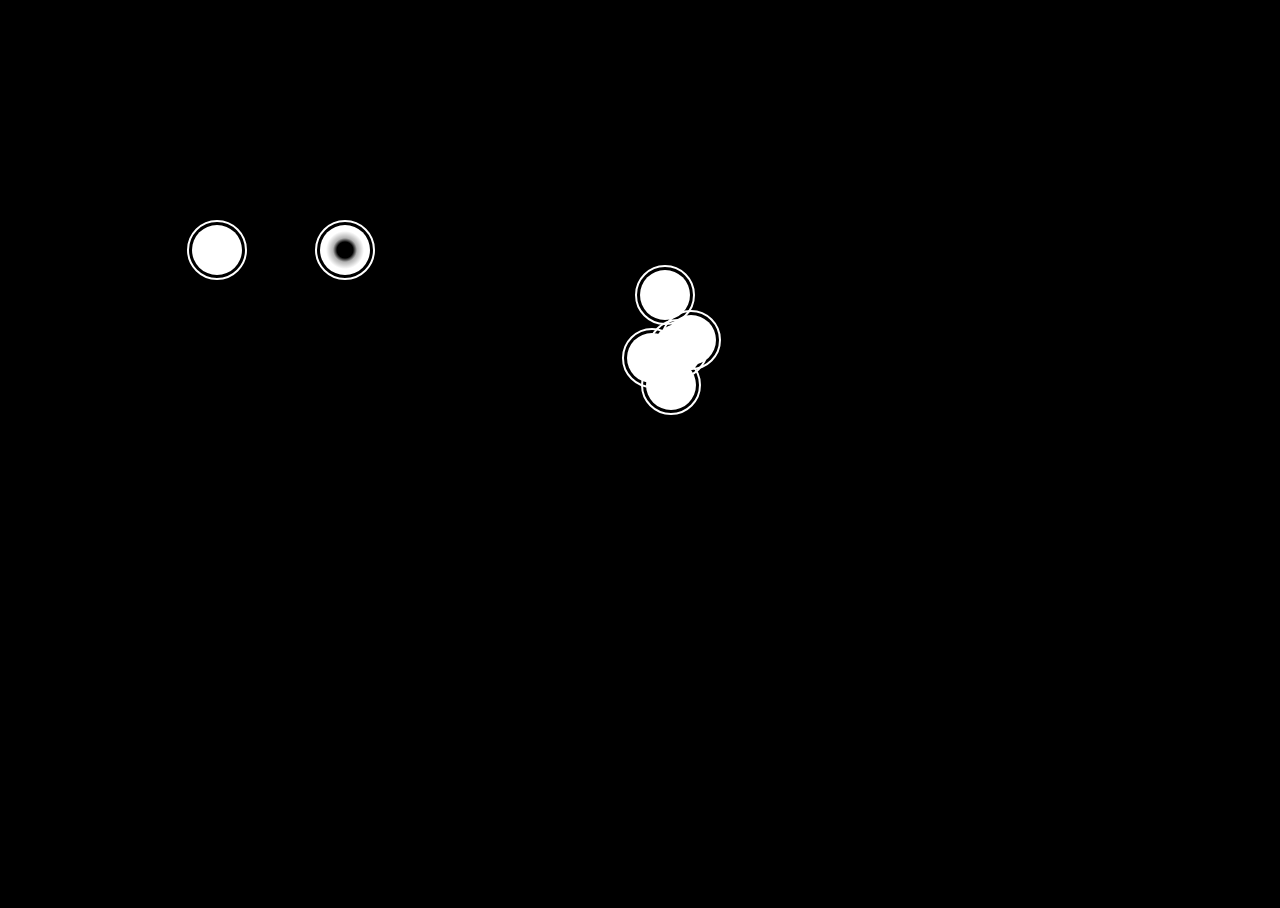
<file: resources/public/css/blob/index.html>
<!DOCTYPE html>
<html >
  <head>
    <meta charset="UTF-8">
    <title>Pulsating Blip</title>
    
    
    
    
        <link rel="stylesheet" href="css/style.css">

    
    
    
    
  </head>

  <body>

    <div class="blip b1"></div>
<div class="blip b2"></div>
<div class="blip b3"></div>
<div class="blip b4"></div>
<div class="blip b5"></div>

<div class="blip b6"></div>

<div class="blip b7"></div>
    
    
    
    
  </body>
</html>
</file>
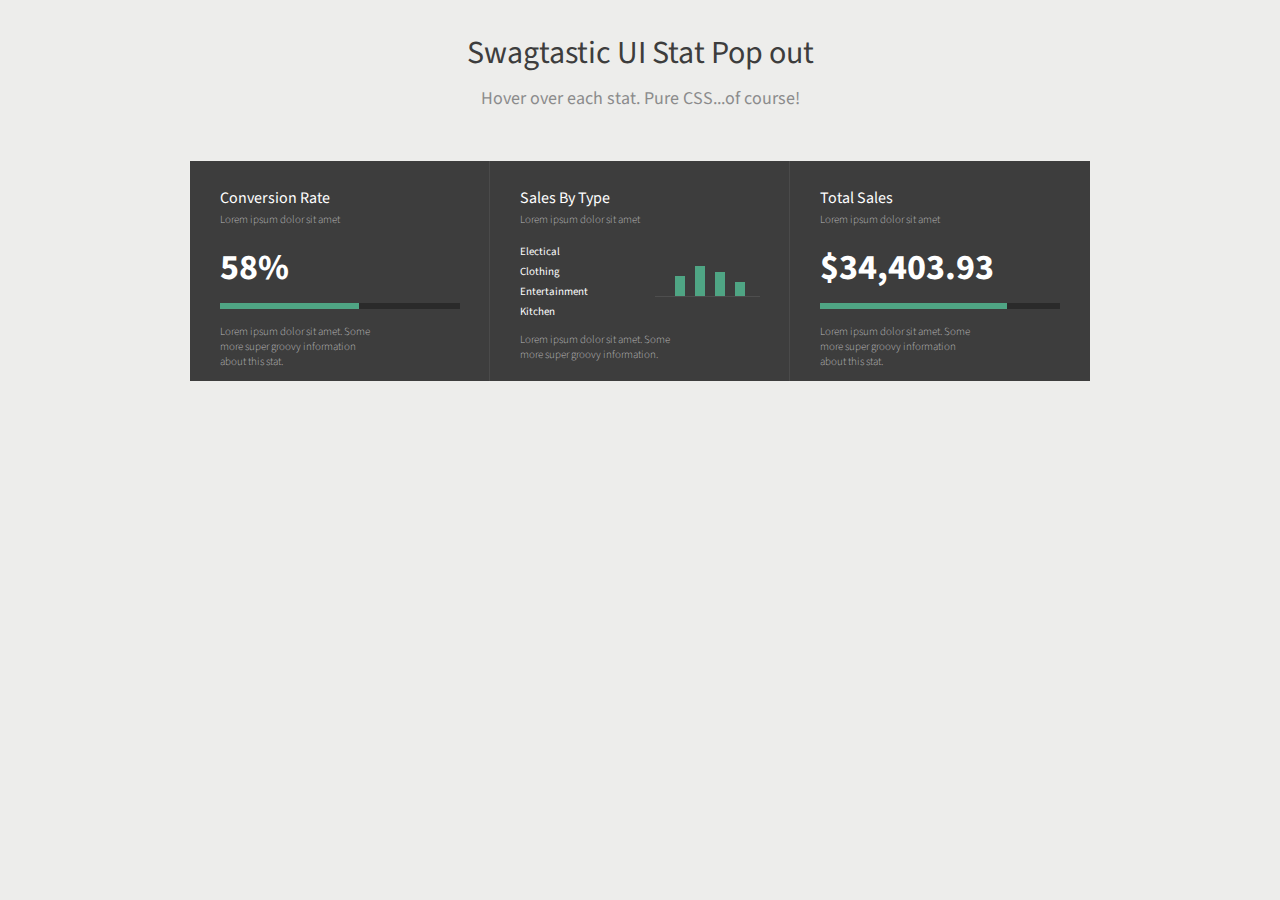
<file: resources/public/css/blocks/index.html>
<!DOCTYPE html>
<html >
  <head>
    <meta charset="UTF-8">
    <title>UI Statistic Pop Out CSS</title>
    
    
    
    
        <link rel="stylesheet" href="css/style.css">

    
    
    
    
  </head>

  <body>

    <div class='title'>
  <h1>
    Swagtastic UI Stat Pop out
  </h1>
  <h2>
    Hover over each stat. Pure CSS...of course!
  </h2>
</div>
<div class='ui'>
  <div class='ui_box'>
    <div class='ui_box__inner'>
      <h2>
        Conversion Rate
      </h2>
      <p>Lorem ipsum dolor sit amet</p>
      <div class='stat'>
        <span>58%</span>
      </div>
      <div class='progress'>
        <div class='progress_bar'></div>
      </div>
      <p>Lorem ipsum dolor sit amet. Some more super groovy information about this stat.</p>
    </div>
    <div class='drop'>
      <p>Take a closer look</p>
      <div class='arrow'></div>
    </div>
  </div>
  <div class='ui_box'>
    <div class='ui_box__inner'>
      <h2>
        Sales By Type
      </h2>
      <p>Lorem ipsum dolor sit amet</p>
      <div class='stat_left'>
        <ul>
          <li>
            Electical
          </li>
          <li>
            Clothing
          </li>
          <li>
            Entertainment
          </li>
          <li>
            Kitchen
          </li>
        </ul>
      </div>
      <div class='progress_graph'>
        <div class='progress_graph__bar--1'></div>
        <div class='progress_graph__bar--2'></div>
        <div class='progress_graph__bar--3'></div>
        <div class='progress_graph__bar--4'></div>
      </div>
      <p>Lorem ipsum dolor sit amet. Some more super groovy information.</p>
    </div>
    <div class='drop'>
      <p>Take a closer look</p>
      <div class='arrow'></div>
    </div>
  </div>
  <div class='ui_box'>
    <div class='ui_box__inner'>
      <h2>
        Total Sales
      </h2>
      <p>Lorem ipsum dolor sit amet</p>
      <div class='stat'>
        <span>$34,403.93</span>
      </div>
      <div class='progress'>
        <div class='progress_bar--two'></div>
      </div>
      <p>Lorem ipsum dolor sit amet. Some more super groovy information about this stat.</p>
    </div>
    <div class='drop'>
      <p>Take a closer look</p>
      <div class='arrow'></div>
    </div>
  </div>
</div>
    <script src='http://cdnjs.cloudflare.com/ajax/libs/jquery/2.1.3/jquery.min.js'></script>

        <script src="js/index.js"></script>

    
    
  </body>
</html>
</file>
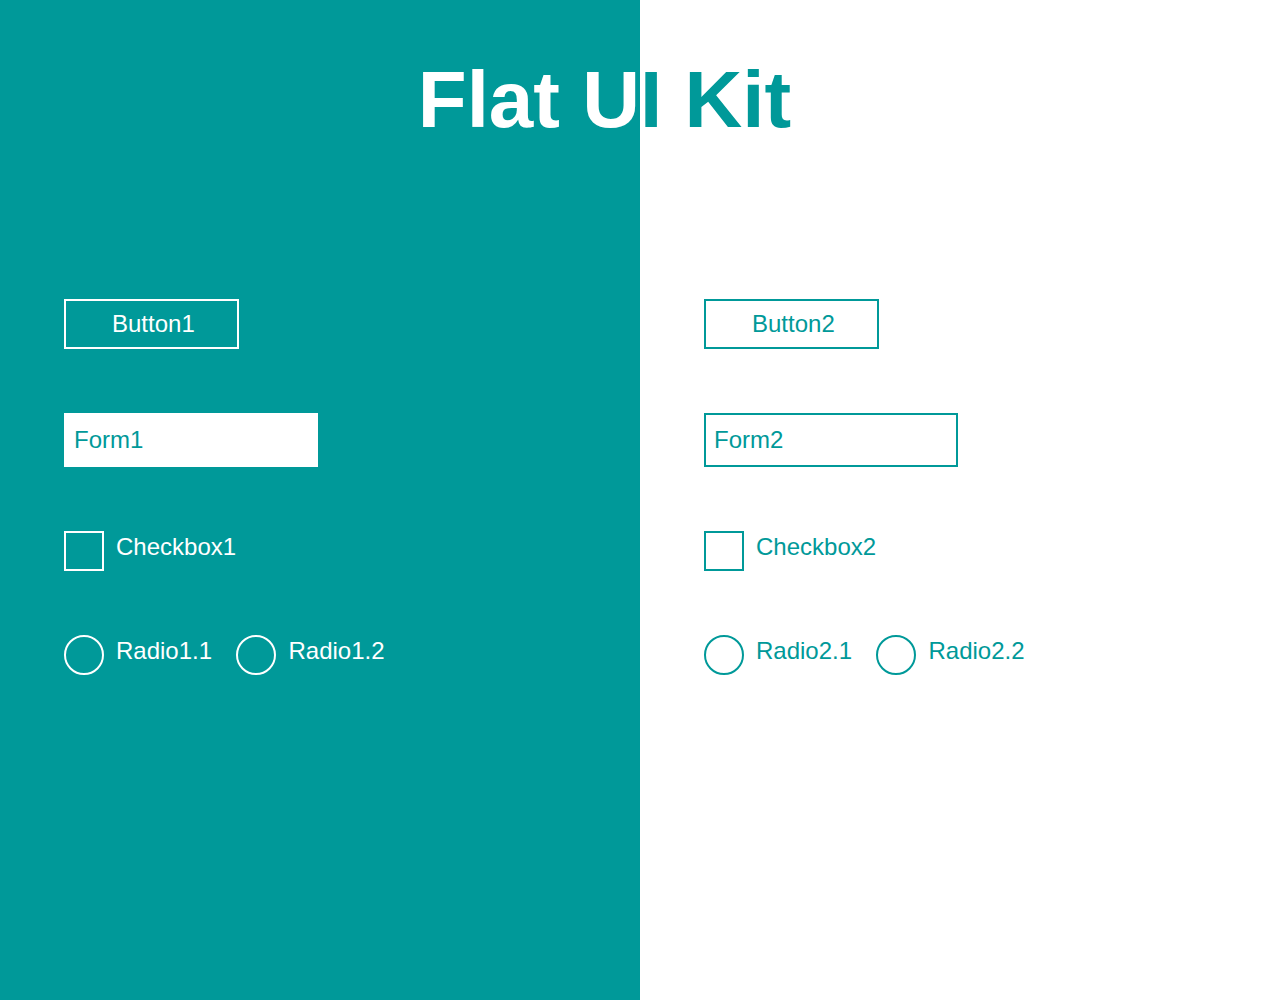
<file: resources/public/css/flatui/index.html>
<!DOCTYPE html>
<html >
  <head>
    <meta charset="UTF-8">
    <title>[CSS3] Flat UI Kit</title>
    
    
    <link rel="stylesheet" href="css/normalize.css">

    
        <link rel="stylesheet" href="css/style.css">

    
    
    
    
  </head>

  <body>

    <div class="container green">
  <h1>Flat U</h1>

  <button><a href="#">Button1</a></button>

  <br>

  <input type="text" placeholder="Form1">
  <br>

  <input type="checkbox" id="c1" />
  <label for="c1"><span></span><span></span>
    <p>Checkbox1</p>
  </label>

  <br>

  <input type="radio" id="r1" />
  <label for="r1"><span></span>
    <p>Radio1.1</p>
  </label>
  <input type="radio" id="r2" />
  <label for="r2"><span></span>
    <p>Radio1.2</p>
  </label>


</div>


<div class="container white">
  <h1>I Kit</h1>

  <button><a href="#">Button2</a></button>

  <br>

  <input type="text" placeholder="Form2">
  <br>

  <input type="checkbox" id="c2" />
  <label for="c2"><span></span><span></span>
    <p>Checkbox2</p>
  </label>

  <br>

  <input type="radio" id="r3" />
  <label for="r3"><span></span>
    <p>Radio2.1</p>
  </label>
  <input type="radio" id="r4" />
  <label for="r4"><span></span>
    <p>Radio2.2</p>
  </label>


</div>
    
    
    
    
  </body>
</html>
</file>
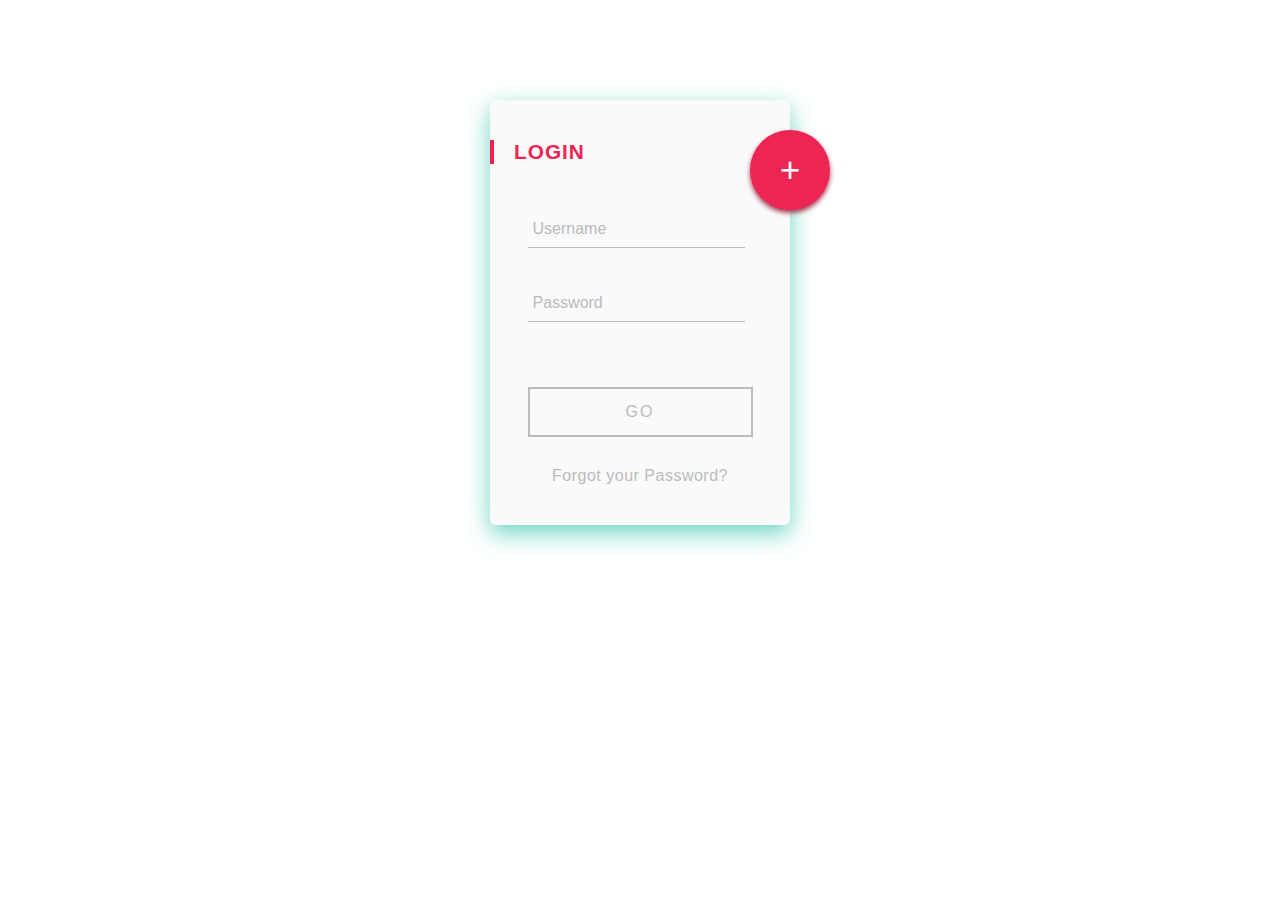
<file: resources/public/css/login-form/index.html>
<!DOCTYPE html>
<html >
  <head>
    <meta charset="UTF-8">
    <title>[UI] Material Login</title>
    
    
    <link rel="stylesheet" href="css/normalize.css">

    
        <link rel="stylesheet" href="css/style.css">

    
    
    
    
  </head>

  <body>

    <div class="login-card">
  <div class="overlay">
    <div class="fader"></div>
    <p class="title">Login</p>
    <div class="field username">
      <input type="text" id="username" required>
      <label for="username">Username</label>
    </div>
    <div class="field password">
      <input type="text" id="password" required>
      <label for="password">Password</label>
    </div>
    <button class="login-btn" >Go</button>
    <a class="forgot" href="#">Forgot your Password?</a>
  </div>
</div>
    
    
    
    
  </body>
</html>
</file>
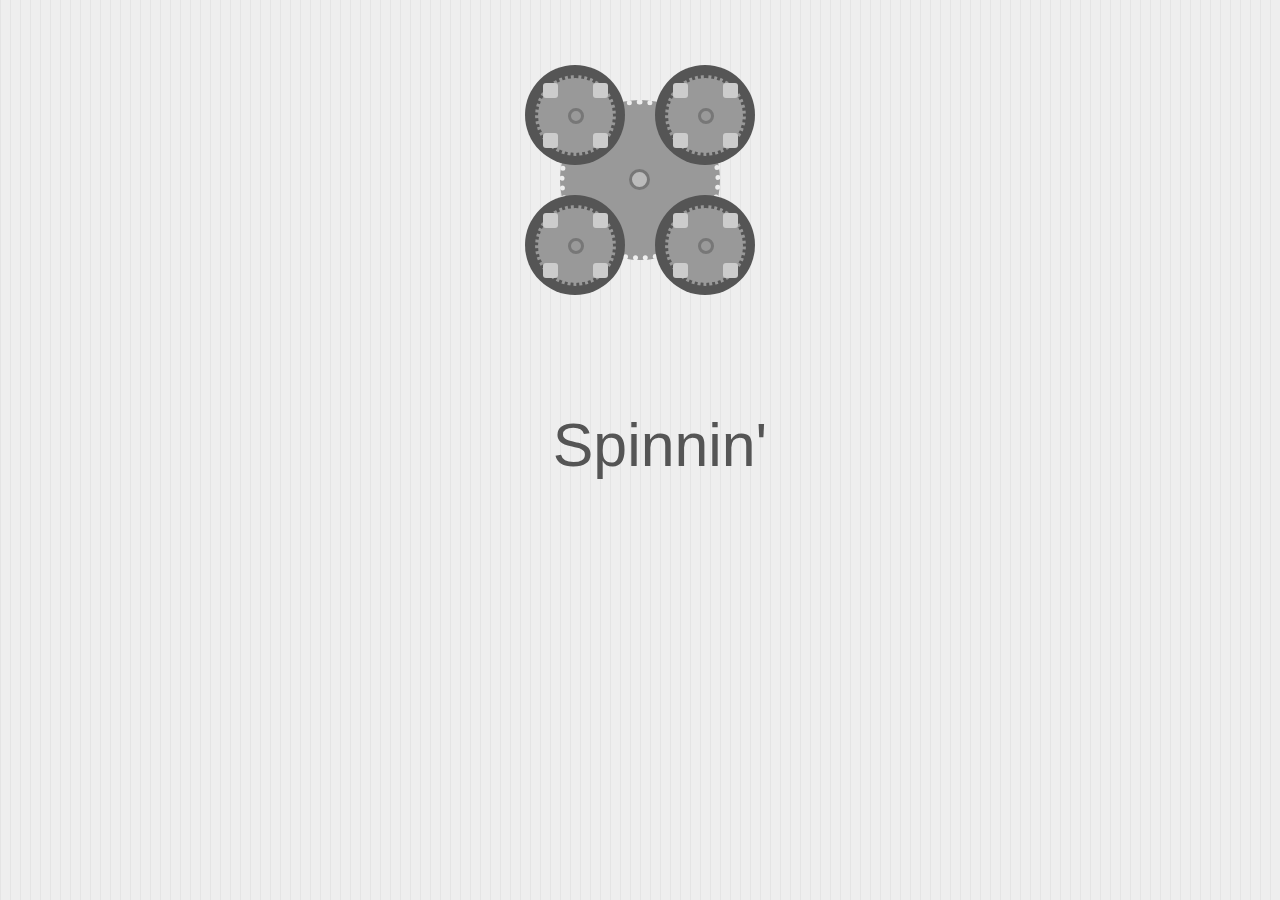
<file: resources/public/css/spinnin/index.html>
<!DOCTYPE html>
<html >
  <head>
    <meta charset="UTF-8">
    <title>[CSS3] Spinnin'</title>
    
    
    <link rel="stylesheet" href="css/normalize.css">

    
        <style>
      /* NOTE: The styles were added inline because Prefixfree needs access to your styles and they must be inlined if they are on local disk! */
      body {
  background-color:#eee;
 background:repeating-linear-gradient(90deg, #e4e4e4 0,#e4e4e4 3%, #eee 0,#eee 50%) 0 / 20px 20px;
}

#container {
  width: 260px;
  margin: auto;
}

h1 {
  color: #555;
  font-size: 3.8em;
  font-family: Segoe UI, sans-serif;
  height: 80px;
  width: 300px;
  margin-top: 100px;
  text-align: center;
  font-weight:100;
}

.wheel {
  margin: 100px auto;
  background-color: #999;
  width: 150px;
  height: 150px;
  border-radius: 999px;
  border: 5px dotted #eee;
  animation: spin 6s infinite;
}
.hole{
    width: 15px;
    height: 15px;
    background-color: #bbb;
    position: relative;
    top: 64px;
    left: 64px;
    border: 3px solid #777;
    border-radius: 99px;
}
.con {
  width: 260px;
  height: 260px;
  margin-top: -310px;
  animation: spin 6s infinite;
}

.bar {
  height: 100px;
  width: 100px;
  margin: 15px;
  float: left;
  border-radius: 50px;
  background-color: #555;
}

.subwheel {
  margin: 9.5px auto;
  background-color: #999;
  width: 75px;
  height: 75px;
  border-radius: 999px;
  border: 3px dotted #555;
  animation: subspin 3s infinite;
}
.subhole{
    width: 10px;
    height: 10px;
    background-color: #999;
    position: relative;
    top: 30px;
    left: 30px;
    border: 3px solid #777;
    border-radius: 99px;
}
.subcon {
  width: 100px;
  height: 100px;
  margin-top: -100px;
  animation: subspin 3s infinite;
}

.subbar {
  height: 15px;
  width: 15px;
  margin: 17.5px;
  float: left;
  border-radius: 3px;
  background-color: #ccc;
}

@keyframes spin {
  0% {
    transform: rotate(0deg);
  }
  25% {
    transform: rotate(135deg);
  }
  50% {
    transform: rotate(180deg);
  }
  75% {
    transform: rotate(315deg);
  }
  100% {
    transform: rotate(360deg);
  }
}

@keyframes subspin {
  0% {
    transform: rotate(-0deg);
  }
  25% {
    transform: rotate(-180deg);
  }
  50% {
    transform: rotate(-90deg);
  }
  75% {
    transform: rotate(-180deg);
  }
  100% {
    transform: rotate(0deg);
  }
}
    </style>

    
        <script src="js/prefixfree.min.js"></script>

    
    
  </head>

  <body>

    <div id='container'>
  <div class='logo'>
    <div class='wheel'>
      <div class='hole'></div>
    </div>
    <div class='con'>
      <div class='bar'>
        <div class='sublogo'>
          <div class='subwheel'>
            <div class='subhole'></div>
          </div>
          <div class='subcon'>
            <div class='subbar'></div>
            <div class='subbar'></div>
            <div class='subbar'></div>
            <div class='subbar'></div>
          </div>
        </div>
      </div>
      <div class='bar'>
        <div class='sublogo'>
          <div class='subwheel'>
            <div class='subhole'></div>
          </div>
          <div class='subcon'>
            <div class='subbar'></div>
            <div class='subbar'></div>
            <div class='subbar'></div>
            <div class='subbar'></div>
          </div>
        </div>
      </div>
      <div class='bar'>
        <div class='sublogo'>
          <div class='subwheel'>
            <div class='subhole'></div>
          </div>
          <div class='subcon'>
            <div class='subbar'></div>
            <div class='subbar'></div>
            <div class='subbar'></div>
            <div class='subbar'></div>
          </div>
        </div>
      </div>
      <div class='bar'>
        <div class='sublogo'>
          <div class='subwheel'>
            <div class='subhole'></div>
          </div>
          <div class='subcon'>
            <div class='subbar'></div>
            <div class='subbar'></div>
            <div class='subbar'></div>
            <div class='subbar'></div>
          </div>
        </div>
      </div>
    </div>
  </div>
  <h1>Spinnin'</h1>
</div>
    
    
    
    
  </body>
</html>
</file>
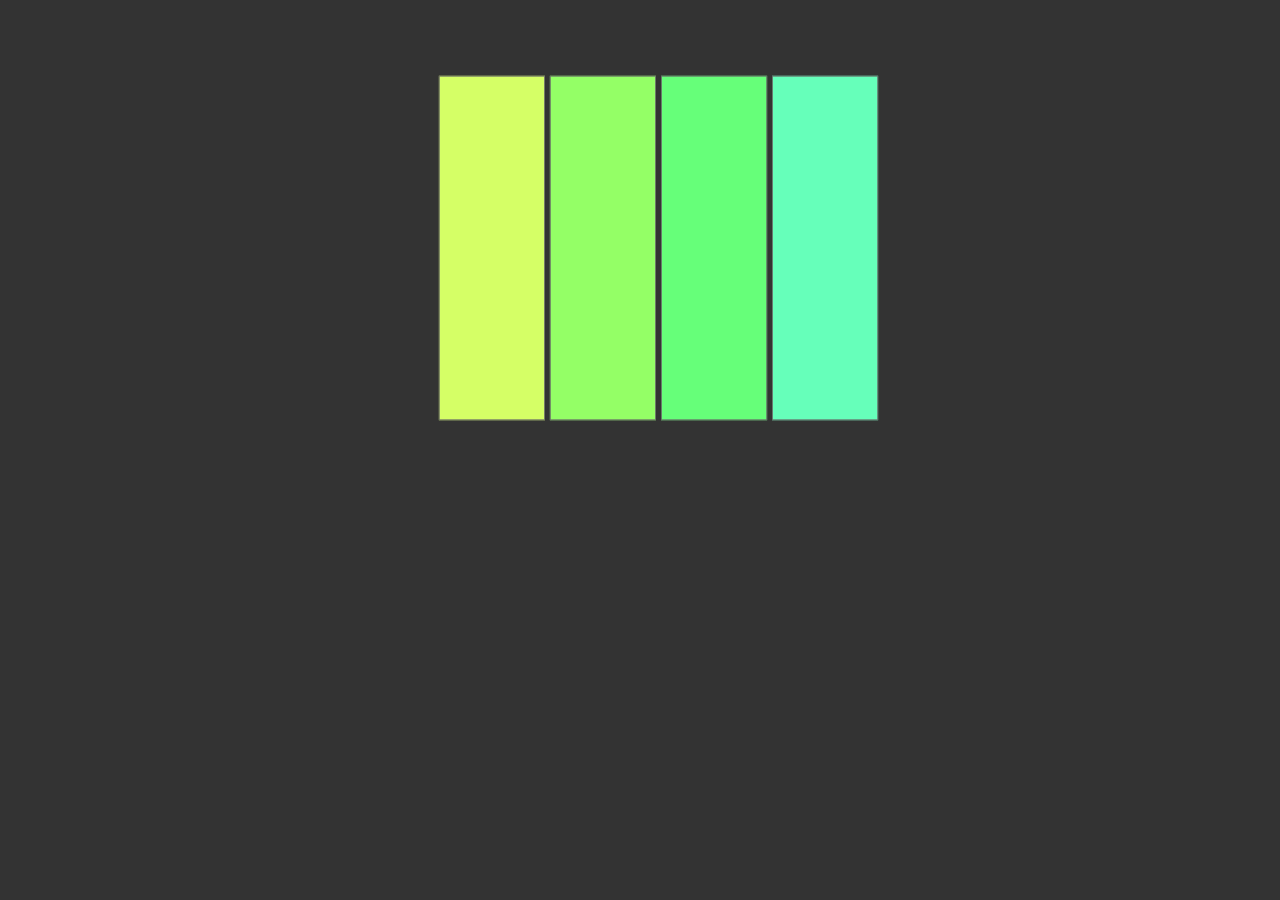
<file: resources/public/ext/chooser/index.html>
<!DOCTYPE html>
<html >
  <head>
    <meta charset="UTF-8">
    <title>Playing with webkit filters</title>
    
    
    <link rel="stylesheet" href="css/reset.css">

    
        <style>
      /* NOTE: The styles were added inline because Prefixfree needs access to your styles and they must be inlined if they are on local disk! */
      body {
  width: 1100px;
  margin: 50px auto;
  background-color: #333;
  font-family: sans-serif;
  font-weight: bold;
}
ul {
  position: relative;
  width: 1100px;
  height: 396px;
  perspective: 500;
}
li {
  height: 200px;
  width: 120px;
  position: absolute;
  border: 1px solid #686868;
  height: 394px;
  transform: scale(0.87);
  transform-style: preserve-3d;
  filter: grayscale(0%);
  backface-visibility: hidden;
  transition: -webkit-transform 300ms ease, opacity 300ms ease, -webkit-filter 500ms ease;
}
li span {
  position: absolute;
  top: 216px;
  text-align: center;
  background-color: rgba(0, 0, 0, 0.8);
  width: 100%;
  padding: 10px 0;
  color: #fff;
  display: block;
  opacity: 0;
  transition: opacity 150ms ease-in;
  user-select: none;
}
li:hover span {
  opacity: 1;
}
li.hide {
  transform: rotateY(120deg) scale(0.85);
  opacity: 0;
  transition: none;
}
li.fade {
  -webkit-filter: grayscale(50%) blur(2px);
  z-index: 1;
}
li.grow {
  transform: scale(1) rotateX(2deg);
  z-index: 10;
  box-shadow: 5px 5px 5px rgba(0, 0, 0, 0.2), -5px -5px 5px rgba(0, 0, 0, 0.2), -5px 5px 5px rgba(0, 0, 0, 0.2), 5px -5px 5px rgba(0, 0, 0, 0.2);
}
li.next,
li.prev {
  transform: scale(0.95);
  z-index: 9;
}
li.nextnext,
li.prevprev {
  transform: scale(0.9);
  z-index: 8;
}
li:nth-child(1),
li:nth-child(2),
li:nth-child(3),
li:nth-child(4),
li:nth-child(5) {
  transform-origin: center right;
}
li:nth-child(1).hide,
li:nth-child(2).hide,
li:nth-child(3).hide,
li:nth-child(4).hide,
li:nth-child(5).hide {
  transform: rotateY(-90deg) scale(0.85);
}
li:nth-child(6),
li:nth-child(7),
li:nth-child(8),
li:nth-child(9),
li:nth-child(10) {
  transform-origin: center left;
}

    </style>

    
        <script src="js/prefixfree.min.js"></script>

    
  </head>

  <body>

    <ul>
  <li class="hide">
    <span>Title</span>
  </li>
  <li class="hide">
    <span>Title</span>
  </li>
  <li class="hide">
    <span>Title</span>
  </li>
  <li class="hide">
    <span>Title</span>
  </li>
  <li class="hide">
    <span>Title</span>
  </li>
  <li class="hide">
    <span>Title</span>
  </li>
  <li class="hide">
    <span>Title</span>
  </li>
  <li class="hide">
    <span>Title</span>
  </li>
  <li class="hide">
    <span>Title</span>
  </li>
  <li class="hide">
    <span>Title</span>
  </li>
</ul>
    <script src='http://cdnjs.cloudflare.com/ajax/libs/jquery/2.1.3/jquery.min.js'></script>

        <script src="js/index.js"></script>

    
    
    
  </body>
</html>
</file>
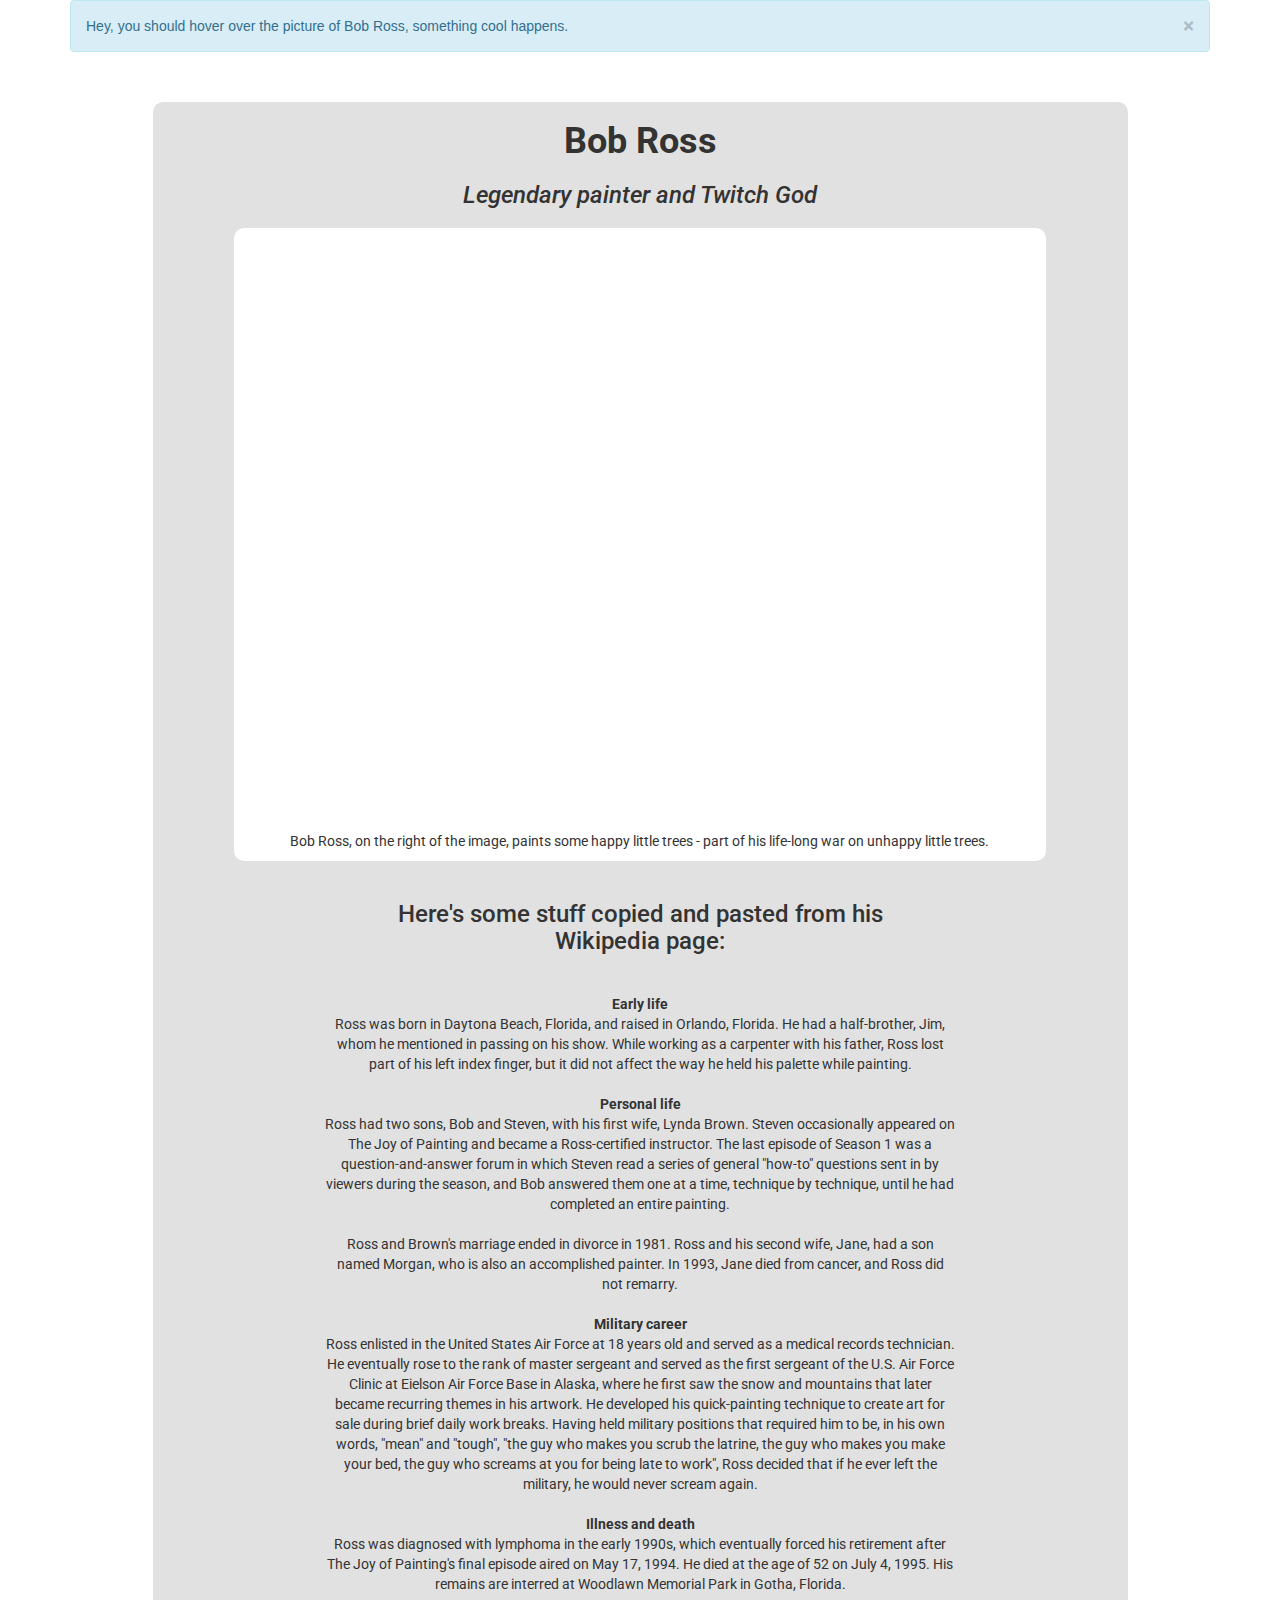
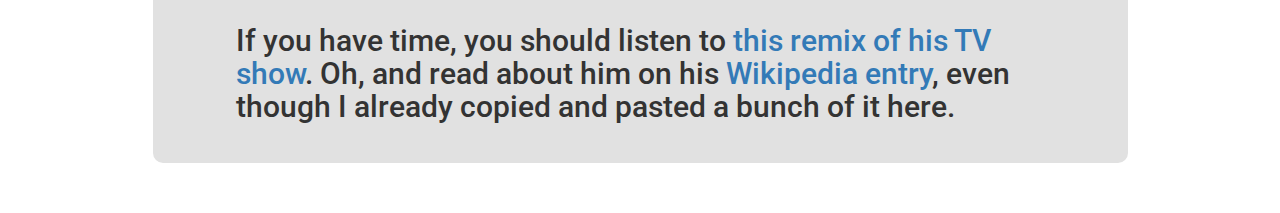
<file: resources/public/ext/something/index.html>
<!DOCTYPE html>
<html >
  <head>
    <meta charset="UTF-8">
    <title>Bob Ross Tribute</title>
    
    
    
    <link rel='stylesheet prefetch' href='https://maxcdn.bootstrapcdn.com/bootstrap/3.3.6/css/bootstrap.min.css'>
<link rel='stylesheet prefetch' href='https://fonts.googleapis.com/css?family=Roboto'>

        <link rel="stylesheet" href="css/style.css">

    
    
    
  </head>

  <body>

    <div class="container" style="background-color:rgb(255, 255, 255255);">
    <div class="alert alert-info fade in">
        <a href="#" class="close" data-dismiss="alert" aria-label="close">&times;</a>
        Hey, you should hover over the picture of Bob Ross, something cool happens.
    </div>
    <div class="row" style="margin-top: 50px; margin-bottom: 50px;">
        <div class="col-xs-0 col-sm-1"></div>
        <div class="col-xs-12 col-sm-10 no-padding" style="background-color:rgb(225, 225, 225); border-radius:10px;">
            <h1 class="text-center"><strong>Bob Ross</strong></h1>
            <h3 class="text-center" style="margin-bottom: 20px;"><em>Legendary painter and Twitch God</em></h3>
            <div class="col-xs-0 col-sm-1"></div>
            <div class="col-xs-12 col-sm-10 no-padding rounded" style="background-color:rgb(255, 255, 255);">
                <div class="col-xs-12 no-padding" style="overflow: hidden; position: relative; width: 100%;">
                    <div class="col-xs-12 no-padding grow rounded" style="margin: 1%;">
                    </div>
                    <div class="imgtxt"><p>We don't make mistakes,<br>we just have happy accidents.</p><div class="author">-Bob Ross</div></div>
                </div>
                <div class="col-xs-12 no-padding">
                    <p class="text-center" style="margin-top: 5px; margin-bottom: 10px; margin-left: 40px; margin-right: 40px;">Bob Ross, on the right of the image, paints some happy little trees - part of his life-long war on unhappy little trees.</p>
                </div>
            </div>
            <div class="col-xs-0 col-sm-1"></div>
            <div class="row">
                <div class="col-xs-1 col-sm-2"></div>
                <div class="col-xs-10 col-sm-8">
                    <div class="text-center" style="margin: 5px;">
                        <h3 style="margin-top: 40px; margin-left: 20px; margin-right: 20px; margin-bottom: 40px;">Here's some stuff copied and pasted from his Wikipedia page:</h3>
                        <p><strong>Early life</strong><br>Ross was born in Daytona Beach, Florida, and raised in Orlando, Florida. He had a half-brother, Jim, whom he mentioned in passing on his show. While working as a carpenter with his father, Ross lost part of his left index finger, but it did not affect the way he held his palette while painting.<br><br><strong>Personal life</strong><br>Ross had two sons, Bob and Steven, with his first wife, Lynda Brown. Steven occasionally appeared on The Joy of Painting and became a Ross-certified instructor. The last episode of Season 1 was a question-and-answer forum in which Steven read a series of general "how-to" questions sent in by viewers during the season, and Bob answered them one at a time, technique by technique, until he had completed an entire painting.<br><br>Ross and Brown's marriage ended in divorce in 1981. Ross and his second wife, Jane, had a son named Morgan, who is also an accomplished painter. In 1993, Jane died from cancer, and Ross did not remarry.<br><br><strong>Military career</strong><br>Ross enlisted in the United States Air Force at 18 years old and served as a medical records technician. He eventually rose to the rank of master sergeant and served as the first sergeant of the U.S. Air Force Clinic at Eielson Air Force Base in Alaska, where he first saw the snow and mountains that later became recurring themes in his artwork. He developed his quick-painting technique to create art for sale during brief daily work breaks. Having held military positions that required him to be, in his own words, "mean" and "tough", "the guy who makes you scrub the latrine, the guy who makes you make your bed, the guy who screams at you for being late to work", Ross decided that if he ever left the military, he would never scream again.<br><br><strong>Illness and death</strong><br>Ross was diagnosed with lymphoma in the early 1990s, which eventually forced his retirement after The Joy of Painting's final episode aired on May 17, 1994. He died at the age of 52 on July 4, 1995. His remains are interred at Woodlawn Memorial Park in Gotha, Florida.</p>
                    </div>
                </div>
                <div class="col-xs-1 col-sm-2"></div>
            </div>
             <div class="row">
                <div class="col-xs-1"></div>
                <div class="col-xs-10">
                    <h2 style="margin-bottom: 40px;">If you have time, you should listen to <a href="https://youtu.be/YLO7tCdBVrA">this remix of his TV show</a>. Oh, and read about him on his <a href="https://en.wikipedia.org/wiki/Bob_Ross">Wikipedia entry</a>, even though I already copied and pasted a bunch of it here.</h2>
                </div>
                <div class="col-xs-1"></div>
            </div>
        </div>
        <div class="col-xs-0 col-sm-1"></div>
    </div>
</div>
    <script src='https://ajax.googleapis.com/ajax/libs/jquery/1.12.0/jquery.min.js'></script>
<script src='http://maxcdn.bootstrapcdn.com/bootstrap/3.3.6/js/bootstrap.min.js'></script>

    
    
    
    
  </body>
</html>
</file>
<file: resources/public/css/blob/css/style.css>
html, body {
  height: 100%;
}

body {
  background: #000000;
}

.blip {
  background: #ffffff;
  width: 50px;
  height: 50px;
  position: absolute;
  border-radius: 50%;
}

.b1 {
  left: 50%;
  top: 30%;
}

.b2 {
  left: 52%;
  top: 35%;
}

.b3 {
  left: 51%;
  top: 36%;
}

.b4 {
  left: 49%;
  top: 37%
}

.b5 {
  left: 50.5%;
  top: 40%;
}

.b6 {
  left: 25%;
  top: 25%;
  background-image: radial-gradient(#000000 0%, #000000 8px, rgba(0, 0, 0, 0.3) 12px, rgba(0, 0, 0, 0) 19px);
}

.b7 {
  left: 15%;
  top: 25%;
}

.blip:after {
  box-sizing: border-box;
  content: '';
  position: absolute;
  display: block;
  width: 60px;
  height: 60px;
  border: 2px solid #ffffff;
  border-radius: 50%;
  top: -5px;
  left: -5px;
  -webkit-animation: pulsate 1.5s ease-out infinite;
          animation: pulsate 1.5s ease-out infinite;
}

/*
https://codepen.io/roydigerhund/pen/bpRpJz
*/
@-webkit-keyframes pulsate {
  0% {
    -webkit-transform: scale(0.5);
            transform: scale(0.5);
    opacity: 1;
  }
  100% {
    -webkit-transform: scale(2);
            transform: scale(2);
    opacity: 0;
  }
}

@keyframes pulsate {
  0% {
    -webkit-transform: scale(0.5);
            transform: scale(0.5);
    opacity: 1;
  }
  100% {
    -webkit-transform: scale(2);
            transform: scale(2);
    opacity: 0;
  }
}
</file>
<file: resources/public/css/blocks/css/style.css>
@import url(http://fonts.googleapis.com/css?family=Source+Sans+Pro:300,400,600);
body {
  background: #ededeb;
}
body .title {
  width: 600px;
  margin: 0 auto;
  text-align: center;
}
body .title h1 {
  margin: 30px 0px 0px 0px;
  font-family: 'Source Sans Pro', sans-serif;
  font-weight: 400;
  color: #3d3d3d;
}
body .title h2 {
  margin: 10px 0px 0px 0px;
  font-size: 18px;
  color: #8B8B8B;
  font-weight: 400;
  font-family: 'Source Sans Pro', sans-serif;
}
body .ui {
  width: 900px;
  margin: 0 auto;
  margin-top: 50px;
  font-family: 'Source Sans Pro', sans-serif;
  color: white;
  box-shadow: none;
}
body .ui ul {
  margin: 0px 30px 10px 0px;
  padding: 0;
  list-style-type: none;
  font-size: 11px;
  font-weight: 400;
  line-height: 20px;
}
body .ui .drop {
  z-index: -3;
  opacity: 0;
  width: 240px;
  height: 10px;
  background: #3e8368;
  position: absolute;
  color: white;
  bottom: 0;
  padding: 12px 30px 21px 30px;
  -webkit-transition-property: bottom,opacity;
  transition-property: bottom,opacity;
  -webkit-transition-duration: .3s;
          transition-duration: .3s;
}
body .ui .drop p {
  color: #f8fbfa;
}
body .ui_box {
  width: 300px;
  height: 220px;
  position: relative;
  background: #3d3d3d;
  float: left;
  box-shadow: -1px 0px rgba(255, 255, 255, 0.07);
  cursor: pointer;
  -webkit-transform: scale(1);
          transform: scale(1);
  -webkit-transition-property: background,-webkit-transform;
  transition-property: background,-webkit-transform;
  transition-property: transform,background;
  transition-property: transform,background,-webkit-transform;
  -webkit-transition-duration: .3s;
          transition-duration: .3s;
}
body .ui_box__inner {
  padding: 30px;
}
body .ui_box__inner span {
  font-size: 36px;
  font-weight: 700;
}
body .ui_box__inner .progress {
  width: 100%;
  margin-top: 10px;
  height: 6px;
  background: rgba(0, 0, 0, 0.3);
  margin-bottom: 15px;
}
body .ui_box__inner .progress_graph {
  float: right;
  border-bottom: 1px solid rgba(255, 255, 255, 0.09);
  width: 85px;
  text-align: center;
  position: relative;
  padding-left: 20px;
  top: 24px;
}
body .ui_box__inner .progress_graph__bar--1 {
  width: 10px;
  height: 20px;
  background: #4FA584;
  float: left;
  margin-right: 10px;
  position: relative;
  bottom: -10px;
  -webkit-animation: graph 1s;
}
body .ui_box__inner .progress_graph__bar--2 {
  width: 10px;
  -webkit-animation: graph2 1s;
  height: 30px;
  float: left;
  margin-right: 10px;
  background: #4FA584;
}
body .ui_box__inner .progress_graph__bar--3 {
  width: 10px;
  height: 24px;
  margin-right: 10px;
  -webkit-animation: graph3 1s;
  background: #4FA584;
  float: left;
  position: relative;
  bottom: -6px;
}
body .ui_box__inner .progress_graph__bar--4 {
  width: 10px;
  height: 14px;
  -webkit-animation: graph4 1s;
  bottom: -16px;
  position: relative;
  background: #4FA584;
  float: left;
}
body .ui_box__inner .progress_bar {
  height: 6px;
  float: left;
  width: 58%;
  background: #4FA584;
  -webkit-animation: bar 2s;
}
body .ui_box__inner .progress_bar--two {
  height: 6px;
  float: left;
  width: 78%;
  background: #4FA584;
  -webkit-animation: bar2 2s;
}
body .ui_box h2 {
  font-weight: normal;
  font-size: 16px;
  margin: -4px 0px 3px 0px;
}
body .ui_box p {
  font-size: 11px;
  color: #b6b6b6;
  clear: left;
  font-weight: 300;
  width: 160px;
  margin: 2px 0px 15px 0px;
}
body .ui_box:hover {
  background: #4FA584;
  -webkit-transform: scale(1.1);
          transform: scale(1.1);
  -webkit-transition-property: background,-webkit-transform;
  transition-property: background,-webkit-transform;
  transition-property: transform,background;
  transition-property: transform,background,-webkit-transform;
  -webkit-transition-duration: .3s;
          transition-duration: .3s;
  position: relative;
  z-index: 1;
}

.ui_box:hover > .ui_box__inner p {
  color: #b3dacb;
}

.ui_box:hover > .drop {
  -webkit-transition-property: bottom,opacity;
  transition-property: bottom,opacity;
  -webkit-transition-duration: .3s;
          transition-duration: .3s;
  bottom: -42px;
  opacity: 1;
}

.ui_box:hover > .drop .arrow {
  -webkit-transition-property: -webkit-transform;
  transition-property: -webkit-transform;
  transition-property: transform;
  transition-property: transform, -webkit-transform;
  -webkit-transition-duration: 1s;
          transition-duration: 1s;
  -webkit-transform: rotate(765deg);
          transform: rotate(765deg);
}

.ui_box:hover > .ui_box__inner .progress_graph > div {
  background: white;
}

.ui_box:hover > .ui_box__inner .progress .progress_bar, .ui_box:hover > .ui_box__inner .progress .progress_bar--two {
  background: white;
}

.stat_left {
  float: left;
}

.arrow {
  width: 4px;
  height: 4px;
  -webkit-transition-property: -webkit-transform;
  transition-property: -webkit-transform;
  transition-property: transform;
  transition-property: transform, -webkit-transform;
  -webkit-transition-duration: 1s;
          transition-duration: 1s;
  -webkit-transform: rotate(45deg);
          transform: rotate(45deg);
  -webkit-transition-timing-function: cubic-bezier(0.68, -0.55, 0.265, 1.55);
  border-top: 1px solid #CDEAD3;
  border-right: 1px solid #CDEAD3;
  float: right;
  position: relative;
  top: -24px;
  right: 0px;
}

@-webkit-keyframes bar {
  from {
    width: 0px;
  }
  to {
    width: 58%;
  }
}

@keyframes bar {
  from {
    width: 0px;
  }
  to {
    width: 58%;
  }
}
@-webkit-keyframes bar2 {
  from {
    width: 0px;
  }
  to {
    width: 78%;
  }
}
@keyframes bar2 {
  from {
    width: 0px;
  }
  to {
    width: 78%;
  }
}
@-webkit-keyframes graph {
  from {
    height: 0px;
  }
  to {
    height: 20px;
  }
}
@keyframes graph {
  from {
    height: 0px;
  }
  to {
    height: 20px;
  }
}
@-webkit-keyframes graph2 {
  from {
    height: 0px;
  }
  to {
    height: 30px;
  }
}
@keyframes graph2 {
  from {
    height: 0px;
  }
  to {
    height: 30px;
  }
}
@-webkit-keyframes graph3 {
  from {
    height: 0px;
  }
  to {
    height: 24px;
  }
}
@keyframes graph3 {
  from {
    height: 0px;
  }
  to {
    height: 24px;
  }
}
@-webkit-keyframes graph4 {
  from {
    height: 0px;
  }
  to {
    height: 13px;
  }
}
@keyframes graph4 {
  from {
    height: 0px;
  }
  to {
    height: 13px;
  }
}
</file>
<file: resources/public/css/flatui/css/style.css>
/*main stuff*/

* {
  margin: 0;
  padding: 0;
  font-family: 'segoe ui light', sans-serif;
  -webkit-font-smoothing: antialiased;
  -webkit-transition: all 0.25s;
  transition: all 0.25s;
}

body .container {
  float: left;
  background-color: #ffffff;
  width: 50%;
  height: 1000px;
  color: #009999;
}
/*fonts*/

.white h1,
.green h1 {
  font-family: 'segoe ui semibold', sans-serif;
  font-size: 5em;
  text-align: left;
}

.green h1 {
  text-align: right;
}
/*buttonz*/

.container button {
  width: 175px;
  height: 50px;
  margin-top: 100px;
  font-size: 1.5em;
  border: 2px #ffffff solid;
  background-color: #009999;
}

.container button a {
  color: #ffffff;
  text-decoration: none;
  padding: 12px 48px 12px 46px;
}

.container button a:hover {
  background-color: #ffffff;
  color: #009999;
}
/*form stuff*/

input,
label,
button {
  margin: 32px 64px 32px 64px;
  font-size: 1.5em;
}

input[type="text"] {
  width: 250px;
  height: 50px;
  border: 2px #ffffff solid;
}

::-webkit-input-placeholder {
  color: #009999;
  padding-left: 8px;
}

:-moz-placeholder {
  color: #009999;
}

::-moz-placeholder {
  color: #009999;
}

:-ms-input-placeholder {
  color: #009999;
}

input[type="checkbox"],
input[type="radio"] {
  display: none;
}

input[type="checkbox"] + label,
input[type="radio"] + label {
  display: inline-block;
  width: 36px;
  height: 36px;
  background-color: #009999;
  border: 2px #ffffff solid;
  cursor: pointer;
}

input[type="radio"] + label,
input[type="radio"] + label span {
  border-radius: 25px;
}

input[type="checkbox"] + label span {
  position: absolute;
  display: block;
  width: 2px;
  height: 32px;
  margin-left: 17px;
  margin-top: 2px;
  -webkit-transform: rotate(-45deg);
  transform: rotate(-45deg);
}

input[type="checkbox"] + label span:nth-child(2) {
  -webkit-transform: rotate(45deg);
  transform: rotate(45deg);
}

input[type="radio"] + label span {
  position: absolute;
  display: block;
  width: 20px;
  height: 20px;
  margin: 8px;
}

input[type="checkbox"]:checked + label span,
input[type="radio"]:checked + label span {
  background-color: #ffffff;
}

label p {
  margin-left: 50px;
  width: 250px;
}
/*re-coloring*/

body .green {
  background-color: #009999;
  color: #ffffff;
}

.container.white button {
  border: 2px #009999 solid;
  background-color: #ffffff;
}

.container.white button a {
  color: #009999;
}

.container.white button a:hover {
  background-color: #009999;
  color: #ffffff;
}

.white input[type="text"] {
  border: 2px #009999 solid;
}

.white input[type="checkbox"] + label,
.white input[type="radio"] + label {
  background-color: #ffffff;
  border: 2px #009999 solid;
  cursor: pointer;
}

.white input[type="checkbox"]:checked + label span,
.white input[type="radio"]:checked + label span {
  background-color: #009999;
}
/*for the sake of responsiveness...*/

@media (max-width: 650px) {
  .white h1, .green h1 {
    font-size: 3em;
  }
}
</file>
<file: resources/public/css/login-form/css/style.css>
.login-card {
  width: 300px;
  height: 425px;
  background-color: #fafafa;
  margin: 100px auto;
  border-radius: 6px;
  box-shadow: 0 8px 25px #6bd4c1;
}
.fader {
  width: 100%;
  height: 20px;
}

.fader:after {
  width: 80px;
  height: 80px;
  border-radius: 50px;
  background-color: #ed2553;
  box-shadow: 0 3px 5px #a63650;
  float: right;
  content: "+";
  text-align: center;
  line-height: 80px;
  font-size: 2.2em;
  color: #fff;
  position: relative;
  left: 40px;
  top: 30px;
  cursor: pointer;
}

.fader:active:after {
  box-shadow: 0 0 5px #a63650;
  margin-top: 3px;
}
/*Name*/

.title {
  text-transform: uppercase;
  color: #ed2553;
  font-weight: 600;
  font-size: 1.3em;
  letter-spacing: 1px;
  border-left: 4px solid #ed2553;
  padding-left: 20px;
  margin: 20px 0 50px 0;
}
/*Form*/

.field {
  width: 75%;
  margin: 40px auto;
  position: relative;
}

label {
  font-size: 1em;
  height: 4px;
  display: block;
  font-weight: 300;
  color: #bbb;
  cursor: text;
  position: absolute;
  pointer-events: none;
  left: 5px;
  top: 6px;
  -webkit-transition: 0.2s ease all;
  transition: 0.2s ease all;
}

input[type=text] {
  border: 0;
  border-bottom: 1px solid #bbb;
  width: 90%;
  display: block;
  color: #626350;
  -webkit-transition: all 0.25s;
  transition: all 0.25s;
  background-color: transparent;
  padding: 10px 10px 5px 5px;
}

input[type=text]:focus {
  outline: none;
  border-bottom: 1px solid #ed2553;
}

input[type=text]:focus ~ label,
input[type=text]:valid ~ label {
  top: -10px;
  font-size: 0.82em;
  color: #ed2553;
}
/*Button*/

.login-btn {
  border: 2px solid #bbb;
  background-color: transparent;
  width: 75%;
  height: 50px;
  margin: 65px auto 30px auto;
  display: block;
  padding: 0;
  color: #bbb;
  text-transform: uppercase;
  letter-spacing: 2px;
  line-height: 46px;
  font-weight: 500;
    -webkit-transition: 0.2s ease all;
    transition: 0.2s ease all;
}

.login-btn:hover {
  color: #ed2553;
  border: 2px solid #ed2553;
}

.login-btn:focus {
  outline: none;
}

.login-btn:before,
.login-btn:after {
  content: "";
  display: block;
  float: left;
  -webkit-transition: all 0.25s;
  transition: all 0.25s;
}

.login-btn:after {
  float: right;
  text-align: left;
}

.login-btn:before,
.login-btn:after {
  height: 100%;
  width: 0%;
  opacity: 0;
  background-color: #ed2553;
}

.login-btn.active {
  font-size: 0;
}

.login-btn.active:before,
.login-btn.active:after {
  opacity: 1;
  width: 50%;
}

.login-btn.active {
  color: #333;
}
/*Footer link*/

.forgot {
  display: block;
  margin: auto;
  text-align: center;
  color: #bbb;
  text-decoration: none;
  -webkit-transition: all 0.25s;
  transition: all 0.25s;
  letter-spacing: 0.5px;
}

.forgot:hover {
  color: #ed2553;
}
</file>
<file: resources/public/ext/something/css/style.css>
.custom-space {
    margin-top: 20px;
    margin-bottom: 20px;
}

.no-padding {
    padding-left: 0px !important;
    padding-right: 0px !important;
}

.rounded {
    border-radius:10px;
}

.grow {
    background-size: contain;
    background-repeat: no-repeat;
    width: 98%;
    height: 0;
    padding-top: 71.63%;
    background: url('http://skystudioapps.com/backgrounds/bobross.jpg');
    background-size: 110% 110%;
    background-position: center;
    
    -moz-transition: all 1s;
    -webkit-transition: all 1s;
    -o-transition: all 1s;
    -ms-transition: all 1s;
    transition: all 1s;
}

.grow:hover {
    background-size: 130% 130%;
    -webkit-filter: blur(2px) grayscale(50%) brightness(50%);
    -moz-filter: blur(2px) grayscale(50%) brightness(50%);
    -o-filter: blur(2px) grayscale(50%) brightness(50%);
    -ms-filter: blur(2px) grayscale(50%) brightness(50%);
    filter: blur(2px) grayscale(50%) brightness(50%);
}

.grow:hover + .imgtxt {
    -webkit-filter: blur(0px);
    -moz-filter: blur(0px);
    -o-filter: blur(0px);
    -ms-filter: blur(0px);
    filter: blur(0px);
    opacity: 1;
}

.imgtxt {
    top: 50%;
    left: 50%;
    transform: translateX(-50%) translateY(-50%);
    
    pointer-events: none;
    text-decoration: none;
    position: absolute;
    margin-left: auto;
    margin-right: auto;
    -webkit-touch-callout: none;
    -webkit-user-select: none;
    -khtml-user-select: none;
    -moz-user-select: none;
    -ms-user-select: none;
    user-select: none;
    
    -webkit-filter: none;
    -moz-filter: none;
    -o-filter: none;
    -ms-filter: none;
    filter: none;
    
    -moz-transition: all 1.25s;
    -o-transition: all 1.25s;
    -ms-transition: all 1.25s;
    -webkit-transition: all 1.25s;
    transition: all 1.25s;
    
    -webkit-filter: blur(5px);
    -moz-filter: blur(5px);
    -o-filter: blur(5px);
    -ms-filter: blur(5px);
    filter: blur(5px);
    
    opacity: 0;
    
    text-align: center;
    color: white;
    font-size: 1.5em;
}

.imgtxt:hover {
    cursor: default;
    
    -webkit-filter: none;
    -moz-filter: none;
    -o-filter: none;
    -ms-filter: none;
    filter: none;
}

.author {
    font-size: 0.675em;
    float: right;
    transform: translateX(15px) translateY(5px);
}

p, a, h1, h2, h3, h4 {
    font-family: 'Roboto', sans-serif;
}
</file>
